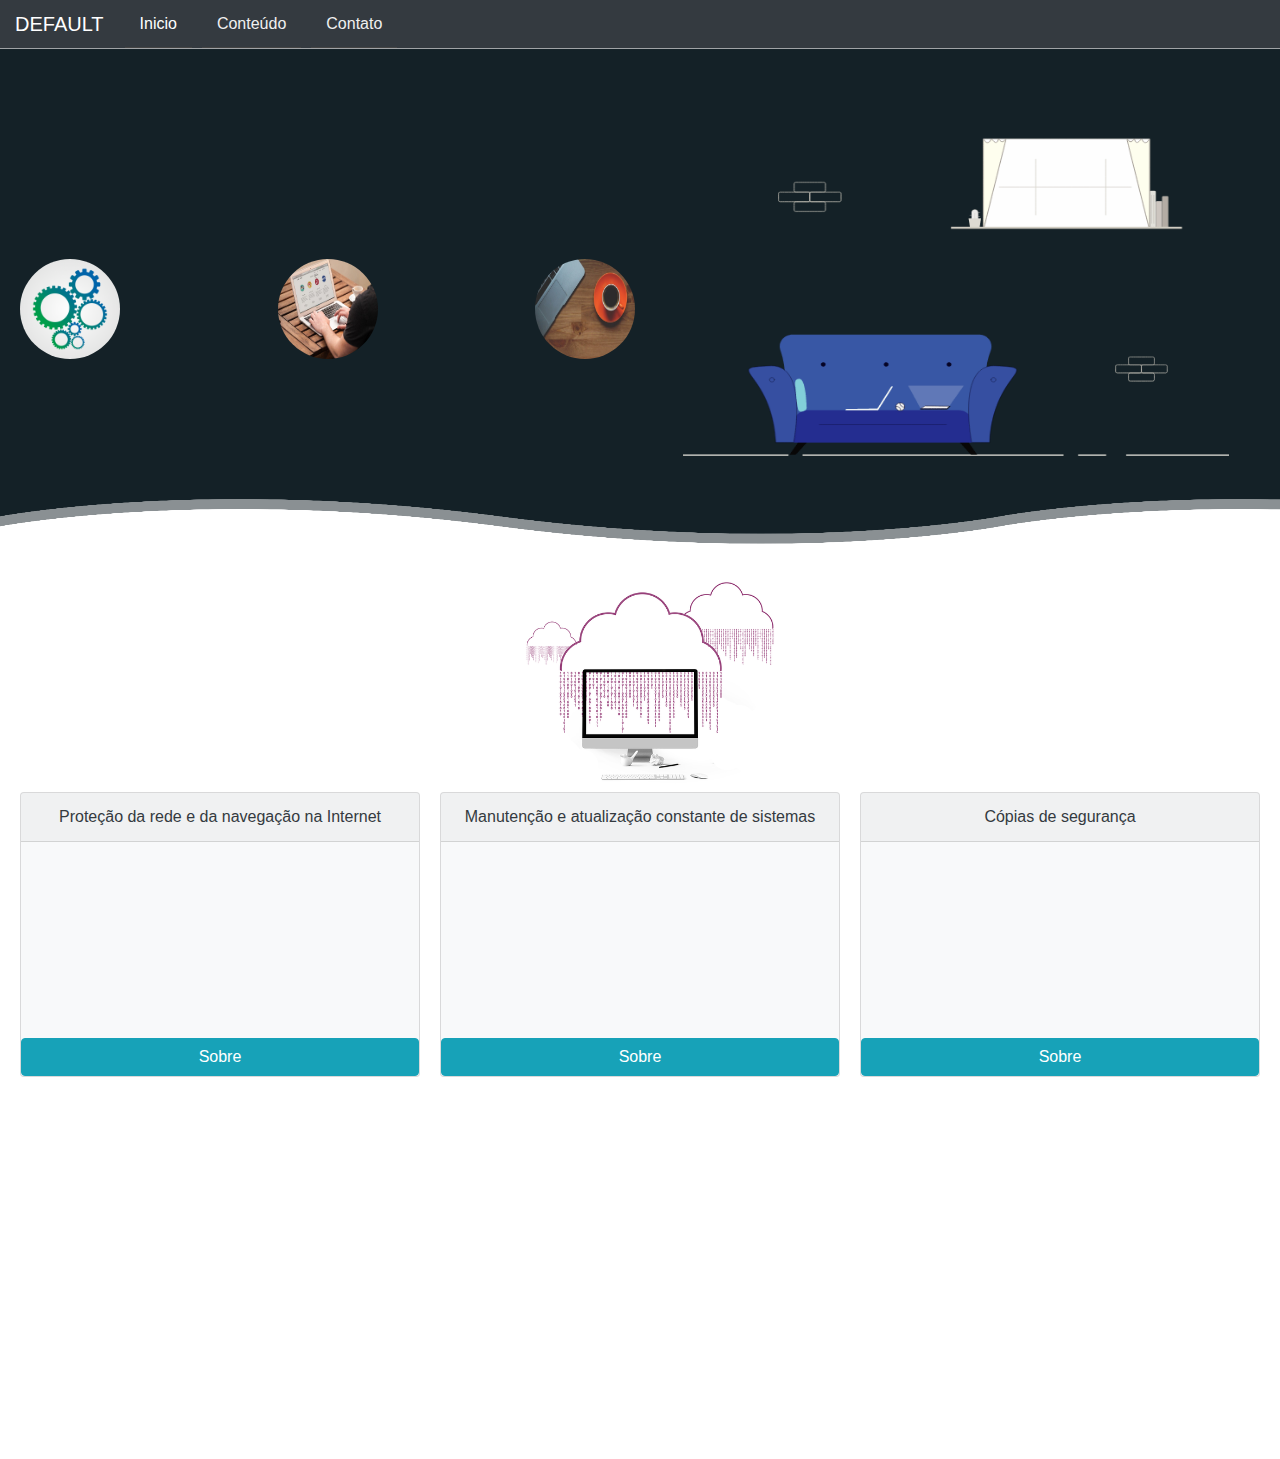
<file: index.html>
<!DOCTYPE html>
<html lang="pt-br">
<head>
    <meta charset="UTF-8">
    <meta name="viewport" content="width=device-width, initial-scale=1.0">
    <link rel="stylesheet" href="https://cdnjs.cloudflare.com/ajax/libs/font-awesome/4.7.0/css/font-awesome.min.css">
    <link href="https://fonts.googleapis.com/css2?family=Baloo+Paaji+2:wght@400;500;600&family=Comic+Neue:wght@300&display=swap" rel="stylesheet">
    <link rel="stylesheet" href="style/bootstrap.min.css">
    <link rel="stylesheet" href="style/Animate.css">
    <link rel="stylesheet" href="style/style.css" />
    <title>Codando</title>
</head>
<body>
    <nav class="navbar navbar-expand-lg navbar-dark bg-dark header">
        <a class="navbar-brand" href="#">DEFAULT</a>
        <button class="navbar-toggler" type="button" data-toggle="collapse" data-target="#navbarNavAltMarkup" aria-controls="navbarNavAltMarkup" aria-expanded="false" aria-label="Toggle navigation">
            <span class="navbar-toggler-icon"></span>
        </button>
        <div class="collapse navbar-collapse header-link" id="navbarNavAltMarkup">
            <div class="navbar-nav">
            <a class="nav-item nav-link texto-link active" href="">Inicio</a>
            <a class="nav-item nav-link texto-link" href="Error/index.html">Conteúdo</a>
            <a class="nav-item nav-link texto-link" href="Error/index.html">Contato</a>
            </div>
        </div>
    </nav>
    <div class="col-md-12 form-row container-principal">
        <div class="col-md-6">
            <div class="container-icons animated flipInX delay-1s">
                <img src="image/tec.png" class="imagem-ico" data-toggle="collapse" data-target="#Dicas">
                <img src="image/tec2.png" class="imagem-ico" data-toggle="collapse" data-target="#Formas">
                <img src="image/tec3.jpg" class="imagem-ico" data-toggle="collapse" data-target="#Viver">
            </div>
            <div class="collapse bloco-texto" id="Dicas">
                <div class="card card-body">
                    1)Lorem Ipsum is simply dummy text of the printing and typesetting industry. Lorem Ipsum has been the industry's standard dummy text ever since the 1500s,
                </div>
            </div>
            <div class="collapse bloco-texto" id="Formas">
                <div class="card card-body">
                    2)Lorem Ipsum is simply dummy text of the printing and typesetting industry. Lorem Ipsum has been the industry's standard dummy text ever since the 1500s,
                </div>
            </div>
            <div class="collapse bloco-texto" id="Viver">
                <div class="card card-body">
                    Lorem Ipsum is simply dummy text of the printing and typesetting industry. Lorem Ipsum has been the industry's standard dummy text ever since the 1500s,
                </div>
            </div>
        </div>
        <div class="col-md-6 text-center container-img-lateral">
            <img class="lateral-image animated bounceInRight delay-0.5s" src="image/informacao.gif" alt="">
        </div> 
        <div class="wave wave1"></div>
        <div class="wave wave2"></div>  
    </div>
    <div class="container-secord">
        <div class="animacao-nuvem">
            <img src="image/nuvem-infor.png" alt="">
        </div>
        <div class="col-mb-12 ContainerCoteudo row">
            <div class="card text-dark bg-light mb-4 info-card" style="max-width: 25rem; padding: 0;">
                <div class="card-header header-cont">Proteção da rede e da navegação na Internet</div>
                <div class="card-body body-contum invisible">
                  <h5 class="card-title">Segurança de Rede</h5>
                  <p class="card-text">Para manter a rede da empresa protegida é fundamental a utilização de um Firewall, com regras e bloqueios adequadamente configurados e atualizados.</p>
                </div>
                <div class="container-button">
                    <button onclick="Mostrar1()" class="btn btn-info w-100">Sobre</button>
                </div>
            </div>
            <div class="card text-dark bg-light mb-4 info-card" style="max-width: 25rem; padding: 0;">
                <div class="card-header">Manutenção e atualização constante de sistemas</div>
                <div class="card-body body-contdois invisible">
                  <h5 class="card-title">Segurança do Sistema</h5>
                  <p class="card-text">As formas de ataque mudam e evoluem constantemente, geralmente explorando vulnerabilidades de sistemas e servidores de rede ou a falta de conhecimentos e curiosidade dos usuários.</p>
                </div>
                <div class="container-button">
                    <button onclick="Mostrar2()" class="btn btn-info w-100">Sobre</button>
                </div>
            </div>
            <div class="card text-dark bg-light mb-4 info-card" style="max-width: 25rem; padding: 0;">
                <div class="card-header">Cópias de segurança</div>
                <div class="card-body body-conttres invisible">
                  <h5 class="card-title">Segurança Dados</h5>
                  <p class="card-text">O tão conhecido backup — ou cópia de segurança — é um mecanismo fundamental para garantir a disponibilidade da informação, caso as bases onde a informação esteja armazenada sejam danificadas ou roubadas.</p>
                </div>
                <div class="container-button">
                    <button onclick="Mostrar3()" class="btn btn-info w-100">Sobre</button>
                </div>
            </div>
        </div>
    </div>
<script src="https://code.jquery.com/jquery-3.4.1.slim.min.js" integrity="sha384-J6qa4849blE2+poT4WnyKhv5vZF5SrPo0iEjwBvKU7imGFAV0wwj1yYfoRSJoZ+n" crossorigin="anonymous"></script>
<script src="https://cdn.jsdelivr.net/npm/popper.js@1.16.0/dist/umd/popper.min.js" integrity="sha384-Q6E9RHvbIyZFJoft+2mJbHaEWldlvI9IOYy5n3zV9zzTtmI3UksdQRVvoxMfooAo" crossorigin="anonymous"></script>
<script src="javascript/bootstrap.min.js"></script>
<script src="javascript/javascript.js"></script>
</body>
</html>
</file>
<file: style/style.css>
html, body{
    padding: 0;
    margin: 0;
    box-sizing: border-box;
    overflow-x: hidden;
}
/* body::-webkit-scrollbar{
} */
body::-webkit-scrollbar-thumb {
    border-radius: 20px;
    background: #666666;
    width: 6px;
}
body::-webkit-scrollbar {
    width: 3px;
    background: rgb(65, 65, 65);
}
.header{
    border-bottom: 1px solid #FFF8;
    padding: 0 15px;
}
.header .header-link .texto-link{
    color: #F0F0F0;
    display: flex;
    justify-content: center;
    position: relative;
    text-align: center;
    margin: 0px 5px;
    padding: 12px 15px;
    z-index: 1;
}
.header .header-link .texto-link::before{
    content: "";
    position: absolute;
    height: 2%;
    width: 100%;
    bottom: 0;
    transition: .4s;
    z-index: -1;
    background: #444;
}
.header .header-link .texto-link:hover:before{
    height: 100%;
    background: rgba(253, 80, 80, 0.726);
}
.container-principal{
    margin: 0;
    justify-content: center;
    align-items: center;
    padding-top: 10px;
    height: 100vh auto ;
    background-color: #142127;
}
.container-principal .container-icons{
    width: 100%;
    display: flex;
    justify-content: space-between;
}
.container-principal .bloco-texto{
    padding: 5px 0;
}
.container-principal .imagem-ico{
    width: 100px;
    height: 100px;
    border-radius: 50%;
    cursor: pointer;
}
.container-principal .container-img-lateral{
    justify-content: center;
    align-self: center;
}
.container-principal .container-img-lateral .lateral-image{
    width: 90%;
    height: 500px;;
}
.container-principal .wave{
    position: absolute;
    bottom: 0;
    left: 0;
    width: 100%;
    height: 50px;
    background: url(wave.png);
    background-size: 1000px 50px;
}
.container-principal .wave.wave1{
    animation: animate 20s linear infinite;
    z-index: 1000;
    opacity: 1;
    animation-delay: 0s;
    bottom: 0;
}
.container-principal .wave.wave2{
    animation: animate2 15s linear infinite;
    z-index: 999;
    opacity: 0.5;
    animation-delay: -5s;
    bottom: 10px;
}
@keyframes animate
{
    0%
    {
        background-position-x: 0;
    }
    100%
    {
        background-position-x: 1000px;
    }
}
@keyframes animate2
{
    0%
    {
        background-position-x: 0;
    }
    100%
    {
        background-position-x: -1000px;
    }
}
.container-secord{
    text-align: center;
    width: 100%;
    height: 100vh;
}
.container-secord .animacao-nuvem{
    width: 100%;
}
.container-secord .animacao-nuvem img{
    width: 350px;
}
.container-secord .ContainerCoteudo{
    justify-content: center;
}
.container-secord .ContainerCoteudo .info-card{
    padding: 0 10px;
    margin: 0 10px;
}
.container-secord .ContainerCoteudo .info-card .card-body{
}

.container-secord .ContainerCoteudo .header-bottom{
    text-decoration: none;
}
.container-secord .ContainerCoteudo .header-bottom:hover{
    background-color: #142127;
}
</file>
